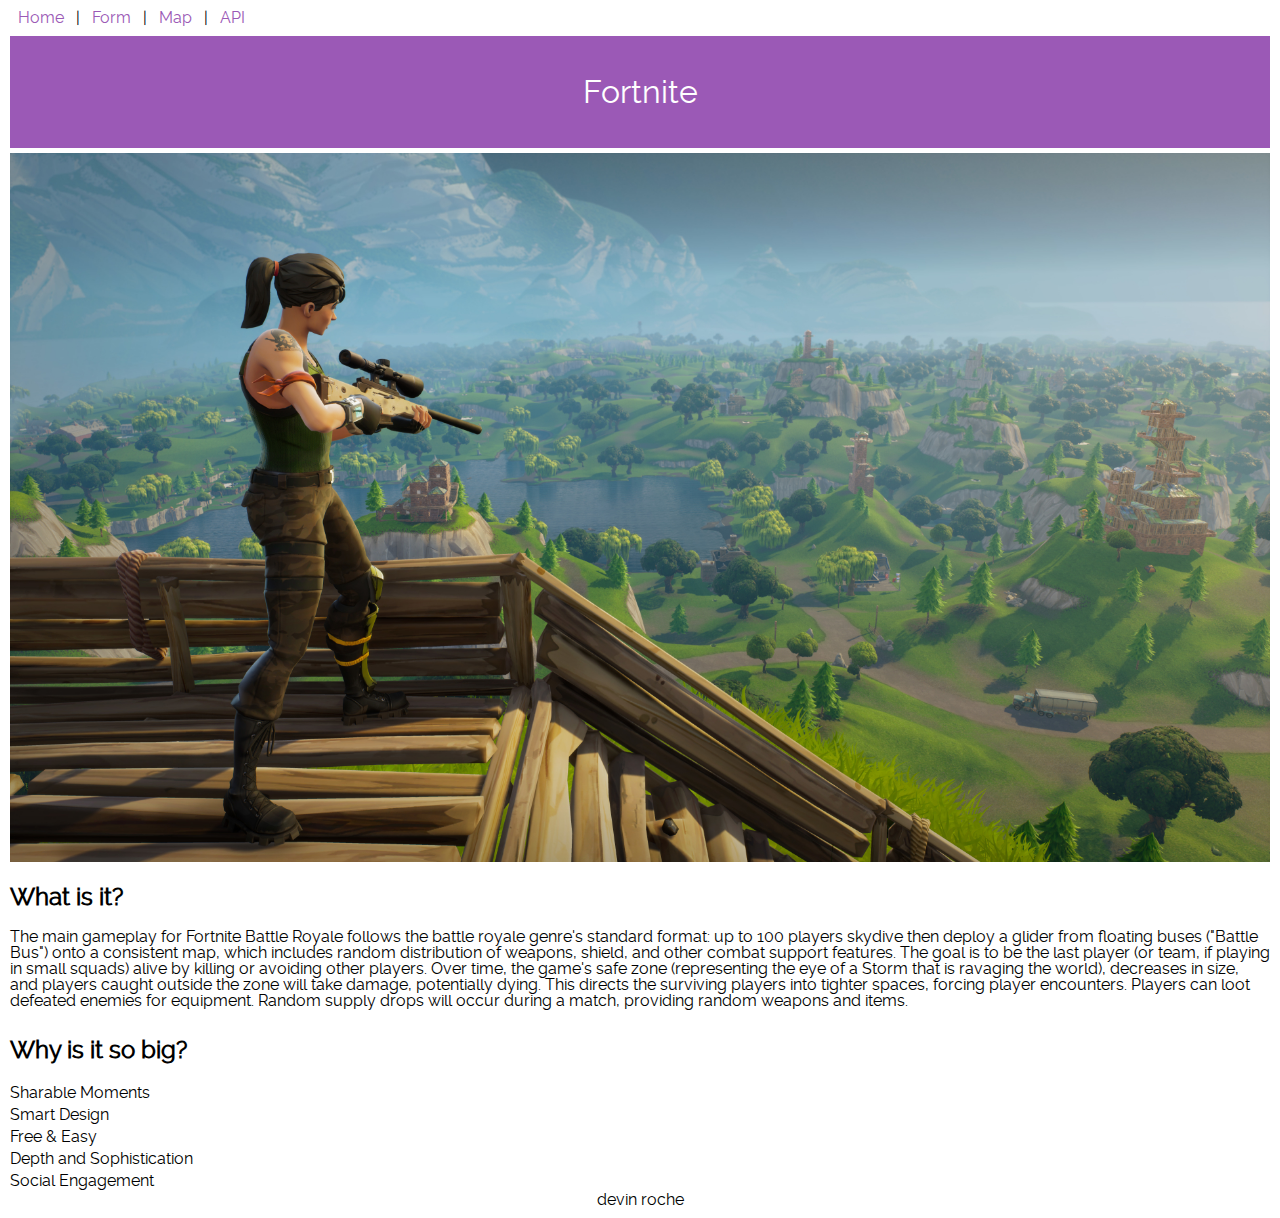
<file: index.html>
<!DOCTYPE html>
<html>

<head>
	<meta charset="utf-8">
	<meta name="viewport" content="width=device-width,initial-scale=1">
	<title>Final</title>
	<link rel="stylesheet" href="reset.css">
	<link rel="stylesheet" href="index.css">
	<link rel="stylesheet" href="https://use.fontawesome.com/releases/v5.0.10/css/all.css" integrity="sha384-+d0P83n9kaQMCwj8F4RJB66tzIwOKmrdb46+porD/OvrJ+37WqIM7UoBtwHO6Nlg"
	crossorigin="anonymous">
</head>

<body>
	<div class='col' id='main'>

		<nav>
			<a href="/" class="active">Home</a> |
			<a href="/form">Form</a> |
			<a href="/map">Map</a> |
			<a href="/api">API</a>
		</nav>

		<header>
			Fortnite
		</header>

		<section class="inner-main">
            <div id='img-container'>
                <img id='homeImg' width='100%' height='100%' src='images/fn1.jpg'/>
            </div>
            <h2>What is it?</h2>
            <p>
				The main gameplay for Fortnite Battle Royale follows the battle royale genre's standard format: up to 100 players skydive
				then deploy a glider from floating buses ("Battle Bus") onto a consistent map, which includes random distribution of
				weapons, shield, and other combat support features. The goal is to be the last player (or team, if playing in small squads)
				alive by killing or avoiding other players. Over time, the game's safe zone (representing the eye of a Storm that is
				ravaging the world), decreases in size, and players caught outside the zone will take damage, potentially dying. This
				directs the surviving players into tighter spaces, forcing player encounters. Players can loot defeated enemies for equipment.
				Random supply drops will occur during a match, providing random weapons and items.
            </p>
            <h2>Why is it so big?</h2>
            <ul>
                <li>Sharable Moments</li>
                <li>Smart Design</li>
                <li>Free & Easy</li>
                <li>Depth and Sophistication</li>
                <li>Social Engagement</li>
            </ul>
		</section>

		<footer>
			devin roche
		</footer>

	</div>
	<script src="https://cdnjs.cloudflare.com/ajax/libs/jquery/3.3.1/jquery.min.js"></script>
	<script src="index.js"></script>
</body>

</html>
</file>
<file: index.css>
@font-face {
	font-family: 'ralewayregular';
	src: url('fonts/raleway-regular-webfont.eot');
	src: url('fonts/raleway-regular-webfont.eot?#iefix') format('embedded-opentype'), url('fonts/raleway-regular-webfont.woff2') format('woff2'), url('fonts/raleway-regular-webfont.woff') format('woff');
	font-weight: normal;
	font-style: normal;
}

html {
	font-family: 'ralewayregular', Verdana, sans-serif;
	box-sizing: border-box;
	overflow: scroll;
	overflow-x: hidden;
}

.dark-bg {
	background-color: lightgray;
}

p {
	padding-bottom: 10px;
}

button {
	padding: 5px 20px;
	margin: 0 10px;
}

li {
	padding: 3px 0;
}

header {
	text-align: center;
	background: #9b59b6;
	padding: 40px;
	font-size: 32px;
	margin-bottom: 5px;
	color: #ffffff;
}

body {
	display: flex;
    padding: 10px;
    flex-direction: column;
    min-height: 100vh;
	justify-content: space-between;
}

#main {
	flex:  1;
}

.inner-main {
    flex: 1;
}

footer {
    padding-bottom: 0;
    text-align: center;
}

nav {
	padding-bottom: 10px;
}

nav a {
	padding: 8px;
	color: #9b59b6;
	text-decoration: none;
}
form{
    width: 100%;
}
form div {
	display: flex;
    align-items: center;
    padding: 5px 0
}

label {
	order: 1;
	width: 10em;
	padding-right: 0.5em;
}

input,
textarea,
select {
	order: 2;
	flex: 1 1 auto;
}

input:focus~label,
textarea:focus~label,
select:focus~label {
	color: #933;
}

#form-container {
    display: flex;
    justify-content: center;
}

#dogUl {
    width: 60vw;
    padding: 2px;
    margin: auto;
}
#dogImg{
    max-width:100%;
    max-height:100%;
}
#map {
    height: 60vh;
}

.apiLi {
    background-color: #9b59b6;
    color: #ffffff;
    padding: 5px;
    margin: 5px;
    cursor: pointer;
}

.apiLi:hover {
    color: #9b59b6;
    background-color: #ffffff;
}

h1 {
    display: block;
    font-size: 2em;
    margin-top: 0.67em;
    margin-bottom: 0.67em;
    margin-left: 0;
    margin-right: 0;
    font-weight: bold;
}
h2 {
    display: block;
    font-size: 1.5em;
    margin-top: 0.83em;
    margin-bottom: 0.83em;
    margin-left: 0;
    margin-right: 0;
    font-weight: bold;
}
h3 {
    display: block;
    font-size: 1.17em;
    margin-top: 1em;
    margin-bottom: 1em;
    margin-left: 0;
    margin-right: 0;
    font-weight: bold;
}
h4 {
    display: block;
    font-size: 1em;
    margin-top: 1.33em;
    margin-bottom: 1.33em;
    margin-left: 0;
    margin-right: 0;
    font-weight: bold;
}
h5 {
    display: block;
    font-size: .83em;
    margin-top: 1.67em;
    margin-bottom: 1.67em;
    margin-left: 0;
    margin-right: 0;
    font-weight: bold;
}
</file>
